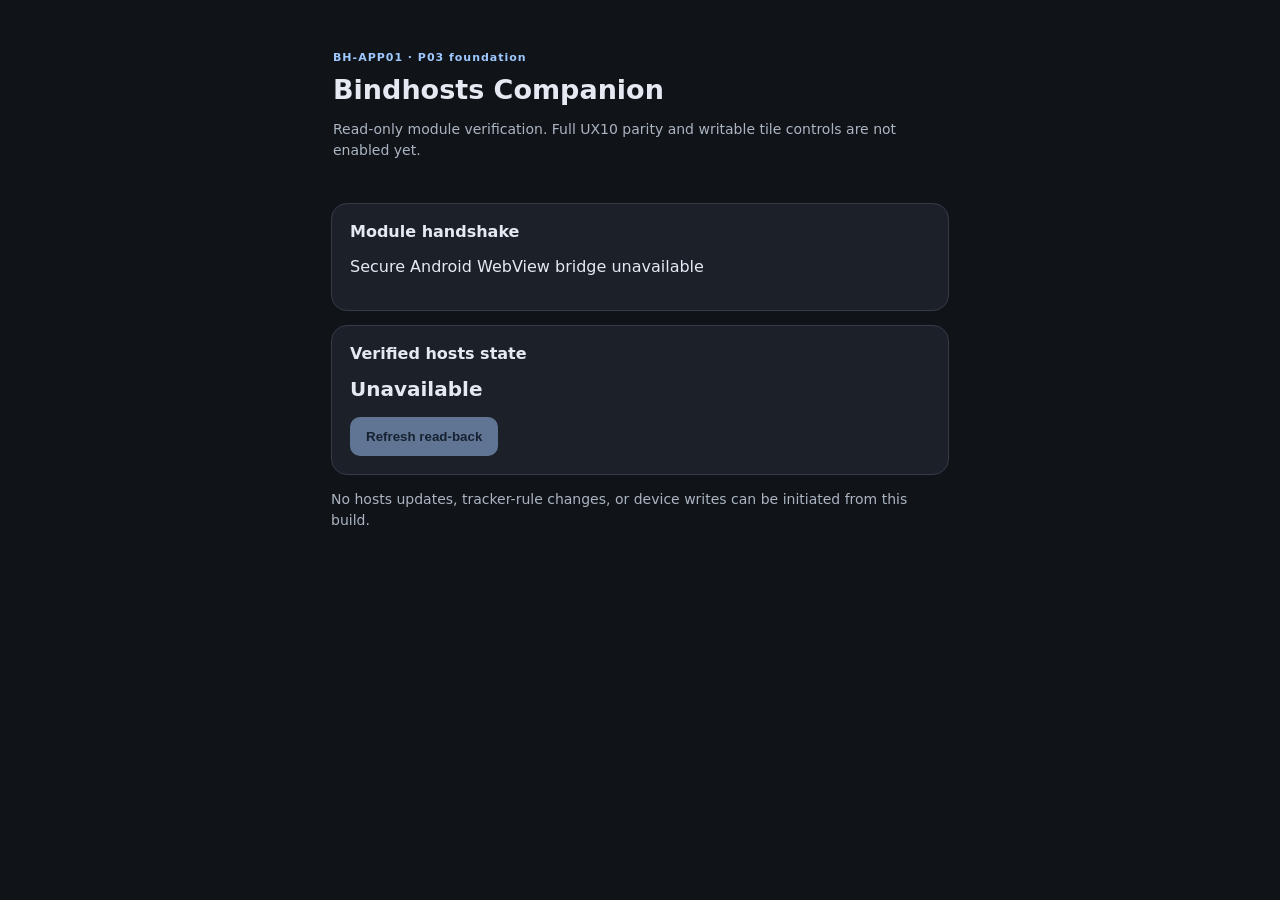
<file: android/companion/app/src/main/assets/index.html>
<!doctype html>
<html lang="en"><head><meta charset="utf-8"><meta name="viewport" content="width=device-width,initial-scale=1,viewport-fit=cover">
<meta http-equiv="Content-Security-Policy" content="default-src 'none'; script-src 'self'; style-src 'self'; img-src 'self' data:; object-src 'none'; frame-src 'none'; connect-src 'none'; base-uri 'none'; form-action 'none'">
<title>Bindhosts Companion</title><link rel="stylesheet" href="style.css"></head>
<body><main><header><span class="eyebrow">BH-APP01 · P03 foundation</span><h1>Bindhosts Companion</h1><p>Read-only module verification. Full UX10 parity and writable tile controls are not enabled yet.</p></header>
<section><h2>Module handshake</h2><p id="hello" role="status">Checking…</p></section>
<section><h2>Verified hosts state</h2><strong id="state">Checking…</strong><p id="operation"></p><button id="refresh">Refresh read-back</button></section>
<p class="footer">No hosts updates, tracker-rule changes, or device writes can be initiated from this build.</p></main><script src="app.js" defer></script></body></html>
</file>
<file: android/companion/app/src/main/assets/style.css>
:root { color-scheme: dark; font-family: system-ui, sans-serif; background: #101318; color: #e5e9f1; }
* { box-sizing: border-box; }
body { margin: 0; }
main { max-width: 650px; margin: auto; padding: 24px 16px 42px; }
header { padding: 22px 2px 14px; }
h1 { font-size: 27px; margin: 9px 0; }
header p, .footer { color: #abb5c2; font-size: 14px; line-height: 1.5; }
.eyebrow { color: #9dc9ff; font-size: 11px; letter-spacing: .09em; font-weight: bold; }
section { border: 1px solid #353c48; border-radius: 16px; padding: 18px; background: #1b2029; margin: 14px 0; }
h2 { margin: 0 0 14px; font-size: 16px; }
strong { font-size: 20px; }
button { background: #a5c8ff; color: #13243b; padding: 12px 16px; border: 0; border-radius: 10px; font-weight: bold; }
button:disabled { opacity: .5; }
</file>
